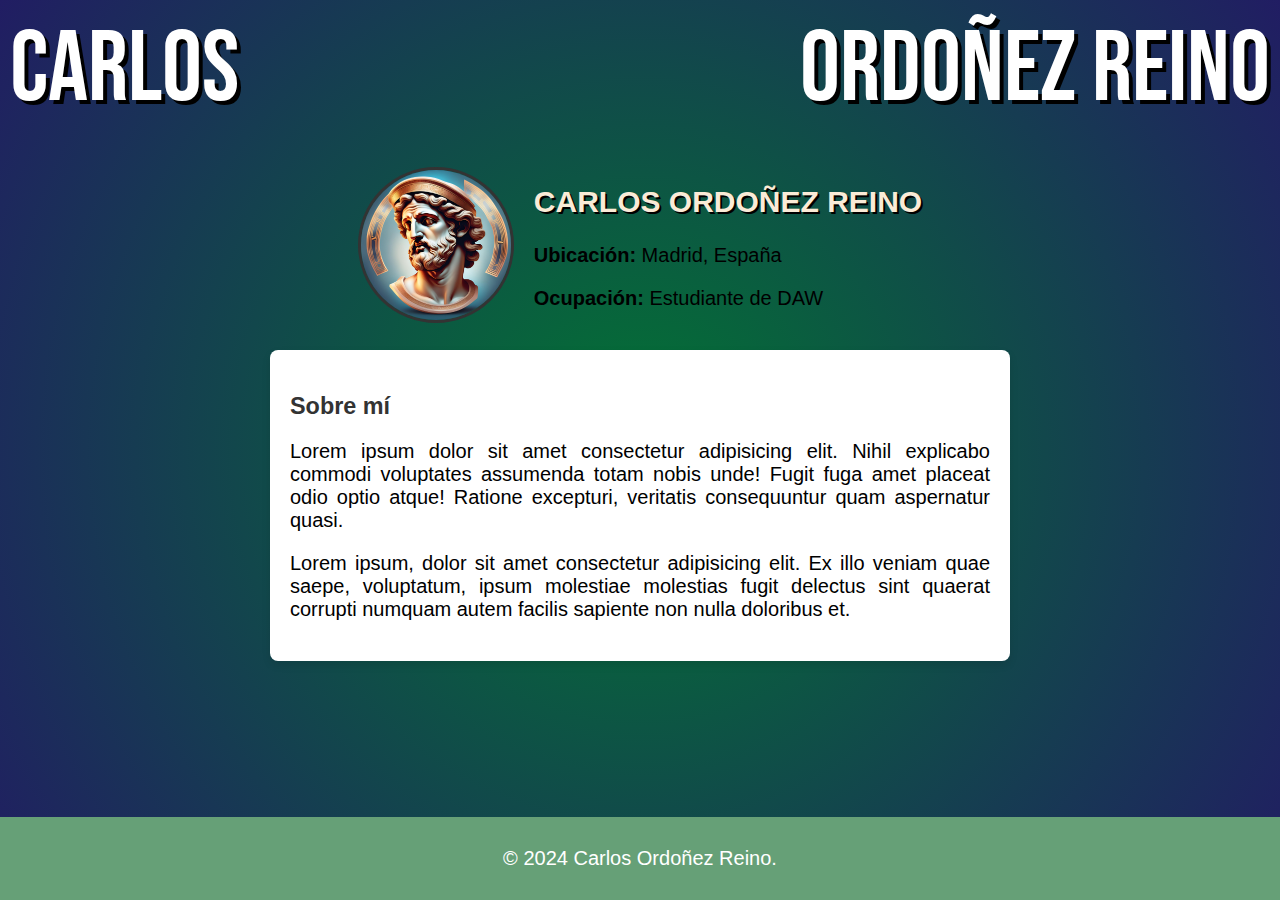
<file: Biografia/Biografia.html>
<!DOCTYPE html>
<html lang="en">

<head>
    <meta charset="UTF-8">
    <meta name="viewport" content="width=device-width, initial-scale=1.0">
    <style>
        @import url('https://fonts.googleapis.com/css2?family=Bebas+Neue&display=swap');
    </style>
    <link rel="stylesheet" href="Biografia.css">
    <title>Biografía</title>
</head>

<body>
    <div class="contenedor">
        <header>
            <nav class="nom">
                <div class="nombres">
                    <a class="nombre">CARLOS</a>
                </div>
                <div class="apellidos">
                    <a class="apellido">ORDOÑEZ REINO</a>
                </div>
            </nav>
        </header>
        <main>
            <section class="perfil">
                <img src="img/cor.png" alt="" class="foto-perfil">
                <div class="info-personal">
                    <h2>CARLOS ORDOÑEZ REINO</h2>
                    <p><strong>Ubicación:</strong> Madrid, España</p>
                    <p><strong>Ocupación:</strong> Estudiante de DAW</p>
                </div>
            </section>

            <section class="descripcion">
                <h3>Sobre mí</h3>
                <p>
                    Lorem ipsum dolor sit amet consectetur adipisicing elit. Nihil explicabo commodi voluptates assumenda totam nobis unde! Fugit fuga amet placeat odio optio atque! Ratione excepturi, veritatis consequuntur quam aspernatur quasi.
                </p>
                <p>
                    Lorem ipsum, dolor sit amet consectetur adipisicing elit. Ex illo veniam quae saepe, voluptatum, ipsum molestiae molestias fugit delectus sint quaerat corrupti numquam autem facilis sapiente non nulla doloribus et.
                </p>
            </section>
        </main>
        <footer><p>&copy; 2024 Carlos Ordoñez Reino.</p></footer>
    </div>
</body>

</html>
</file>
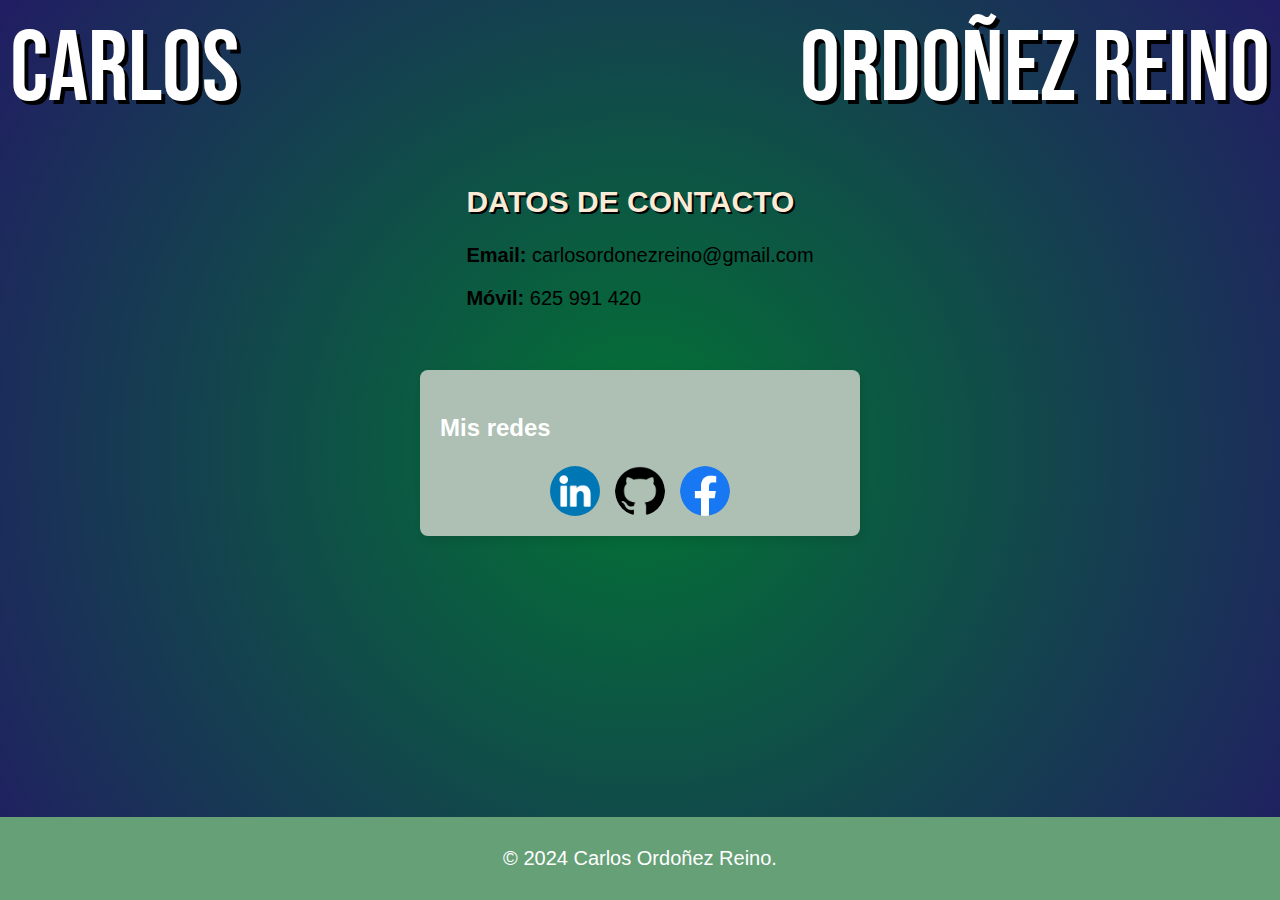
<file: Contacto/Contacto.html>
<!DOCTYPE html>
<html lang="en">
<head>
    <meta charset="UTF-8">
    <meta name="viewport" content="width=device-width, initial-scale=1.0">
    <link rel="stylesheet" href="css/Contacto.css">
    <style>
        @import url('https://fonts.googleapis.com/css2?family=Bebas+Neue&display=swap');
      </style>
    <title>Contacto</title>
</head>
<body>
  <div class="contenedor">
    <header>
          <div class="nom">
            <div class="nombres">
                <a class="nombre">CARLOS</a>
            </div>
            <div class="apellidos">
                <a class="apellido">ORDOÑEZ REINO</a>
            </div>
          </div>
    </header>
    <main>
        <section class="perfil">
            <div class="info-personal">
                <h2>DATOS DE CONTACTO</h2>
                <p><strong>Email: </strong>carlosordonezreino@gmail.com</p>
                <p><strong>Móvil: </strong>625 991 420</p>
            </div>
        </section>

        <section class="descripcion">
            <h3>Mis redes</h3>
            <div class="rrss">
              <a href="">
                <img src="img/linkedin.png" alt="">
              </a>
              <a href="">
                <img src="img/github.png" alt="">
              </a>
              <a href="">
                <img src="img/facebook.png" alt="">
              </a>
            </div>
        </section>
    </main>
    <footer><p>&copy; 2024 Carlos Ordoñez Reino.</p></footer>
</div>
    
</body>
</html>
</file>
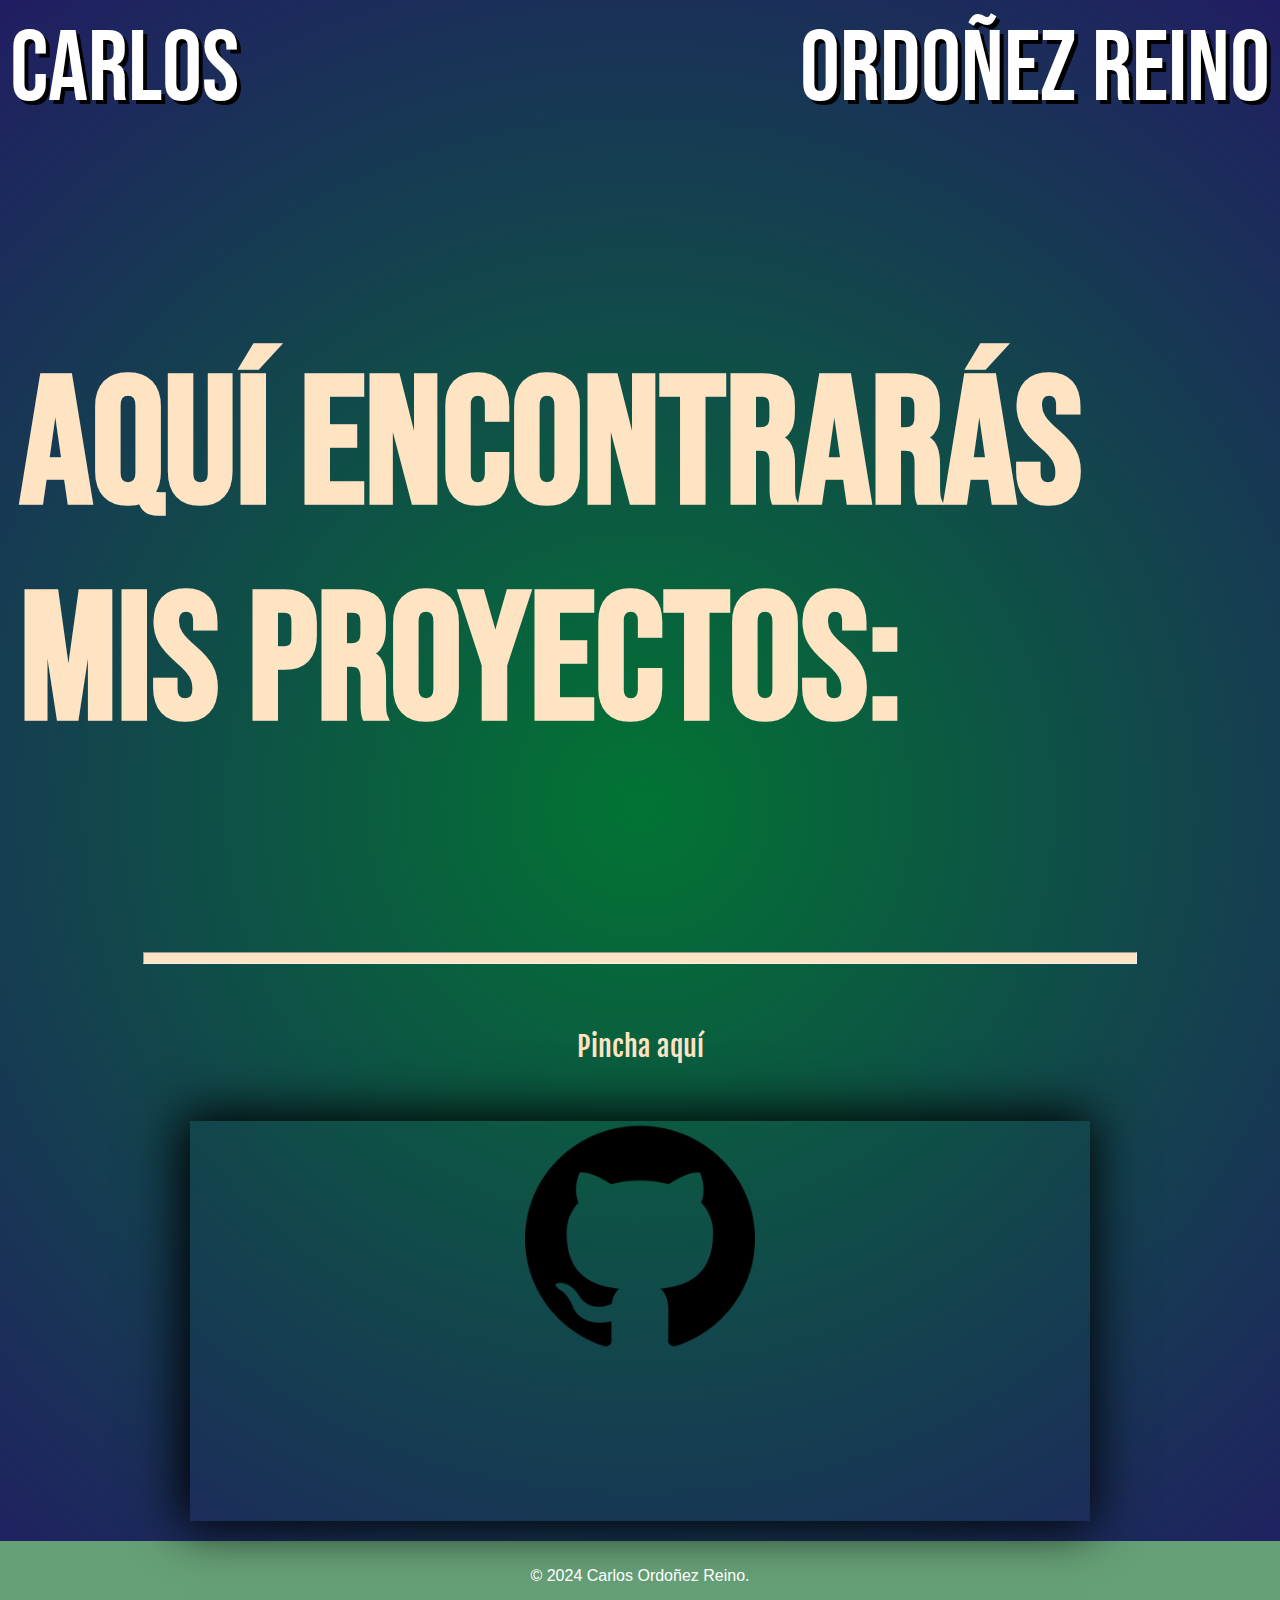
<file: Porfolio/Portfolio.html>
<!DOCTYPE html>
<html lang="en">

<head>
    <meta charset="UTF-8">
    <meta name="viewport" content="width=device-width, initial-scale=1.0">
    <link rel="stylesheet" href="Portfolio.css">
    <style>
        @import url('https://fonts.googleapis.com/css2?family=Bebas+Neue&display=swap');
        @import url('https://fonts.googleapis.com/css2?family=Fjalla+One&display=swap');
    </style>
    <title>Portfolio</title>
</head>

<body>
    <div class="contenedor">
        <header>
            <div class="nom">
                <div class="nombres">
                    <a class="nombre">CARLOS</a>
                </div>
                <div class="apellidos">
                    <a class="apellido">ORDOÑEZ REINO</a>
                </div>
            </div>
        </header>
        <main>
            <section>
                <h3>Aquí encontrarás mis proyectos: </h3>
                <hr>
            </section>
            <h4>Pincha aquí</h4>
            <section class="img">
                <div class="imagenes">
                    <a href="https://github.com/CarlosOReino">
                    <img src="img/github.png" alt="">
                </a>
                </div>
            </section>
        </main>
        <footer>
            <p>&copy; 2024 Carlos Ordoñez Reino.</p>
        </footer>
    </div>
</body>

</html>
</file>
<file: Biografia/Biografia.css>
html, body {
    height: 100%;
    margin: 0;
    background-image: radial-gradient(
    circle,
    rgba(2, 116, 51, 1) 0%,
    rgba(33, 29, 99, 1) 100%
  );
  font-family: Arial, sans-serif;
  font-size: 20px;
}
.nom {
    display: flex;
    justify-content: space-between;
    align-items: center;
    padding: 10px;
    font-family: "Bebas Neue", sans-serif;
    text-shadow: 4px 4px #000;
  }
  .apellidos .apellido {
    display: flex;
    font-size: 100px;
    justify-content: flex-end;
    font-family: "Bebas Neue", sans-serif;
    font-weight: 400;
    font-style: normal;
    color: white;
  }
  .nombres .nombre {
    display: flex;
    font-size: 100px;
    font-family: "Bebas Neue", sans-serif;
    color: white;
    text-align: right;
  }
.contenedor {
    display: flex;
    flex-direction: column;
    min-height: 100vh; 
}

main {
    flex: 1;
    display: flex;
    flex-direction: column;
    align-items: center;
    gap: 20px;
    padding: 20px; 
}
.perfil {
    display: flex;
    align-items: center;
    gap: 20px;
}

.foto-perfil {
    width: 150px;
    height: 150px;
    border-radius: 50%;
    object-fit: cover;
    border: 3px solid #333;
}

.info-personal {
    max-width: 500px;
    
}
.info-personal h2{
    color: antiquewhite;
    text-shadow: 2px 2px #000;
}
.descripcion {
    max-width: 700px;
    text-align: justify;
    background-color: #fff;
    padding: 20px;
    border-radius: 8px;
    box-shadow: 0 4px 8px rgba(0, 0, 0, 0.1);
}

.descripcion h3 {
    margin-bottom: 10px;
    color: #333;
}
footer {
    background-color: #66a077;
    color: white;
    text-align: center;
    padding: 10px;
    font-family: 'Segoe UI', Tahoma, Geneva, Verdana, sans-serif;
}
</file>
<file: Contacto/css/Contacto.css>
html,
body {
  height: 100%;
  margin: 0;
  background-image: radial-gradient(
    circle,
    rgba(2, 116, 51, 1) 0%,
    rgba(33, 29, 99, 1) 100%
  );
  font-family: Arial, sans-serif;
  font-size: 20px;
}
.nom {
  display: flex;
  justify-content: space-between;
  align-items: center;
  padding: 10px;
  font-family: "Bebas Neue", sans-serif;
  text-shadow: 4px 4px #000;
}
.apellidos .apellido {
  display: flex;
  font-size: 100px;
  justify-content: flex-end;
  font-family: "Bebas Neue", sans-serif;
  font-weight: 400;
  font-style: normal;
  color: white;
}
.nombres .nombre {
  display: flex;
  font-size: 100px;
  font-family: "Bebas Neue", sans-serif;
  color: white;
  text-align: right;
}
.contenedor {
  display: flex;
  flex-direction: column;
  min-height: 100vh;
}

main {
  flex: 1;
  display: flex;
  flex-direction: column;
  align-items: center;
  gap: 20px;
  padding: 20px;
}
.perfil {
  display: flex;
  align-items: center;
  gap: 20px;
}

.info-personal {
  max-width: 500px;
}
.info-personal h2 {
  color: antiquewhite;
  text-shadow: 2px 2px #000;
}
.descripcion {
  width: 400px;
  text-align: justify;
  background-color: #adc0b3;
  padding: 20px;
  border-radius: 8px;
  box-shadow: 2px 4px 8px rgba(0, 0, 0, 0.1);
  margin: 20px auto;
}

.descripcion h3 {
  
  color: white;
  font-size: 24px;
}
/* Estilo para las redes sociales */
.rrss {
  display: flex;
  justify-content: center;
  gap: 15px;
  margin-top: 10px;
}

/* Estilo para los iconos de redes sociales */
.rrss a {
  display: inline-block;
  width: 50px;
  height: 50px;
  transition: transform 0.3s ease, box-shadow 0.3s ease;
}

.rrss a img {
  width: 100%;
  height: 100%;
  object-fit: cover;
  border-radius: 50%;
}

/* Efecto hover para los iconos */
.rrss a:hover {
  transform: scale(1.1);
  box-shadow: 0px 4px 8px rgba(0, 0, 0, 0.2);
}
footer {
  background-color: #66a077;
  color: white;
  text-align: center;
  padding: 10px;
  font-family: "Segoe UI", Tahoma, Geneva, Verdana, sans-serif;
}
</file>
<file: Porfolio/Portfolio.css>
body {
  height: 100%;
  margin: 0;

  background-image: radial-gradient(
    circle,
    rgba(2, 116, 51, 1) 0%,
    rgba(33, 29, 99, 1) 100%
  );
}

main {
  flex: 1;
  display: flex;
  flex-direction: column;
  align-items: center;
  gap: 20px;
  padding: 20px;
}
/*Estilo nombres*/
.nom {
  display: flex;
  justify-content: space-between;
  align-items: center;
  padding: 10px;
  font-family: "Bebas Neue", sans-serif;
  text-shadow: 4px 4px #000;
  
}
.nombres .nombre {
  display: flex;
  font-size: 100px;
  font-family: "Bebas Neue", sans-serif;
  color: white;
  text-align: right;
}
.apellidos .apellido {
  display: flex;
  font-size: 100px;
  justify-content: flex-end;
  font-family: "Bebas Neue", sans-serif;
  font-weight: 400;
  font-style: normal;
  color: white;
}
/*Animación para el h3 */
h3 {
  font-family: "Bebas Neue", sans-serif;
  color: bisque;
  font-size: 180px;
  animation: myAnim 2s ease 0s 1 normal forwards;
}
@keyframes myAnim {
  0% {
    animation-timing-function: ease-in;
    opacity: 0;
    transform: translateY(-250px);
  }

  38% {
    animation-timing-function: ease-out;
    opacity: 1;
    transform: translateY(0);
  }

  55% {
    animation-timing-function: ease-in;
    transform: translateY(-65px);
  }

  72% {
    animation-timing-function: ease-out;
    transform: translateY(0);
  }

  81% {
    animation-timing-function: ease-in;
    transform: translateY(-28px);
  }

  90% {
    animation-timing-function: ease-out;
    transform: translateY(0);
  }

  95% {
    animation-timing-function: ease-in;
    transform: translateY(-8px);
  }

  100% {
    animation-timing-function: ease-out;
    transform: translateY(0);
  }
}
h4 {
  font-family: "Fjalla One", sans-serif;
  font-weight: 400;
  font-style: normal;
  font-size: 28px;
  color: bisque;
}
.imagenes {
  display: flex;
  align-items: center;
  justify-content: center;
  gap: 30px;
}
img {
  width: 230px;
}
.img {
  width: 900px;
  height: 400px;
  box-shadow: -3px -1px 48px 6px #000000;
}
hr{
    height: 10px;
    background-color: bisque;
    width: 80%;
}
/*Pie de página*/
footer {
  background-color: #66a077;
  color: white;
  text-align: center;
  padding: 10px;
  font-family: "Segoe UI", Tahoma, Geneva, Verdana, sans-serif;
}
</file>
